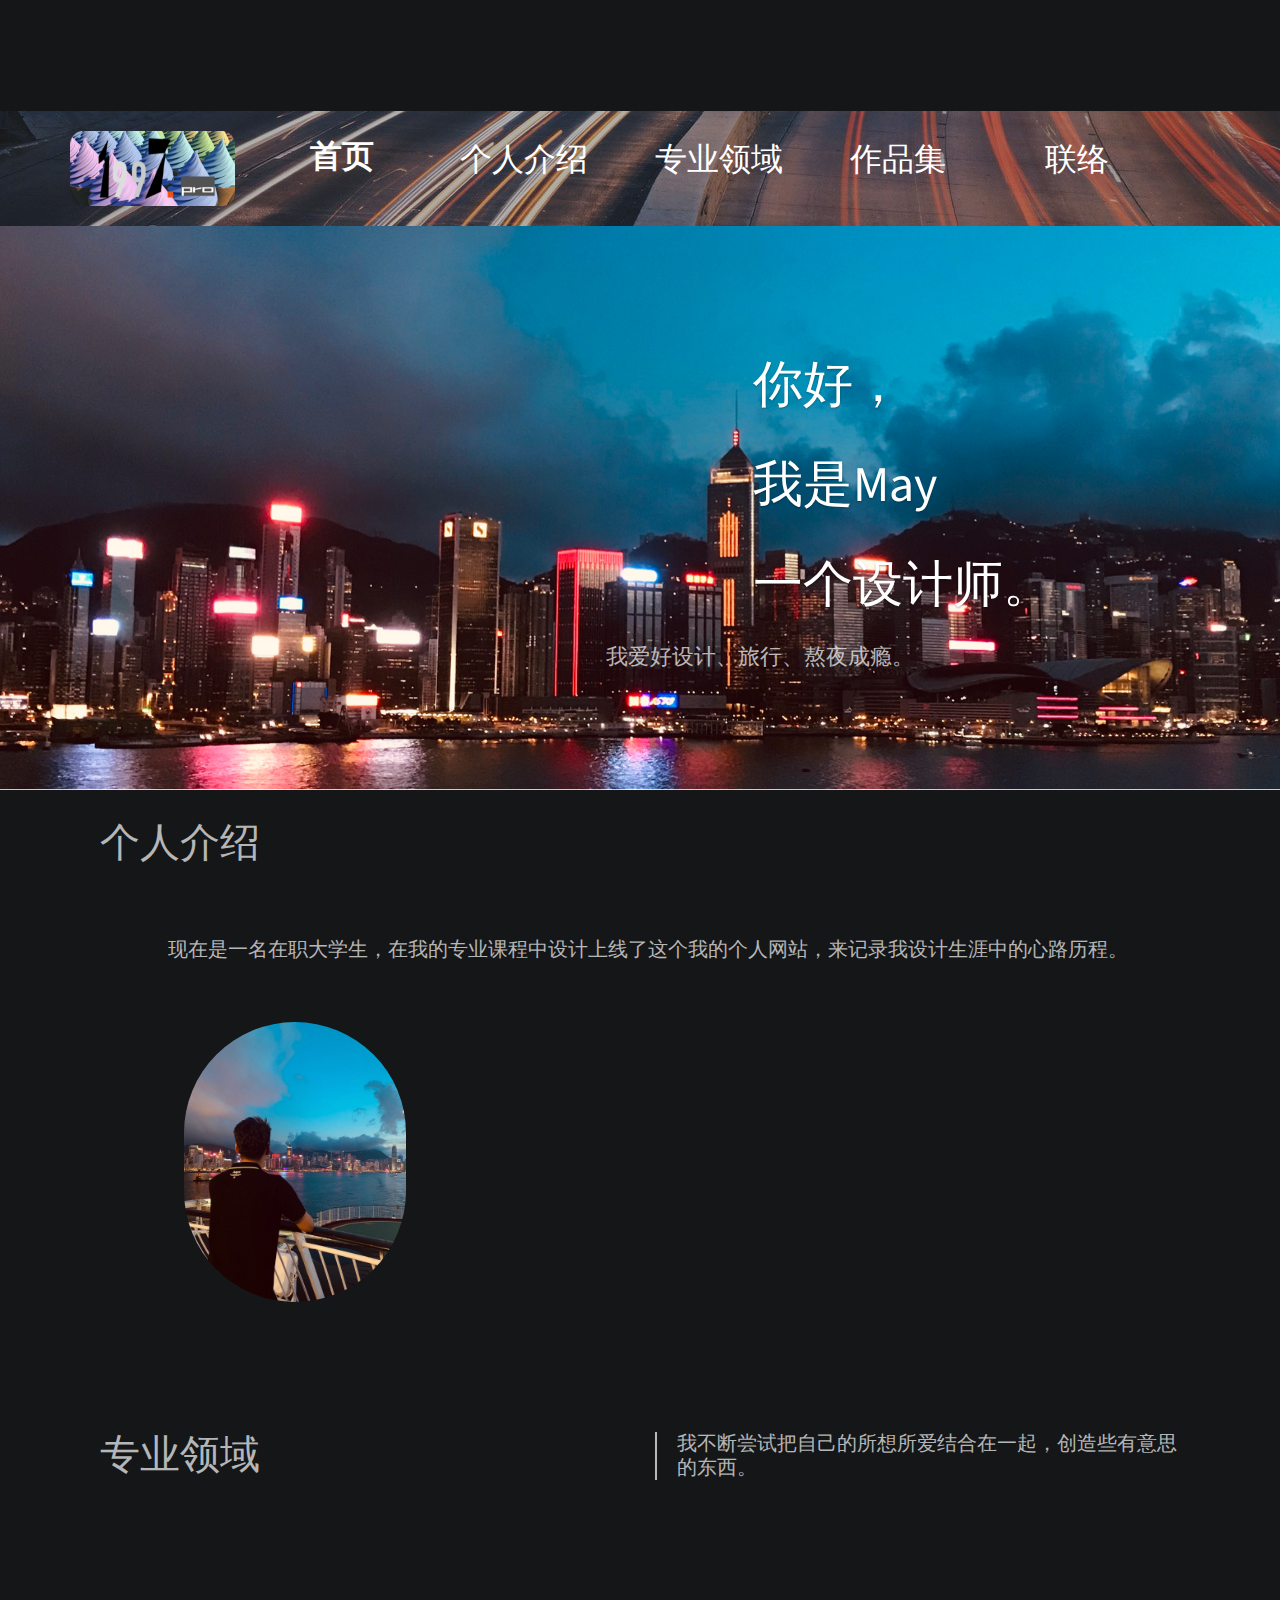
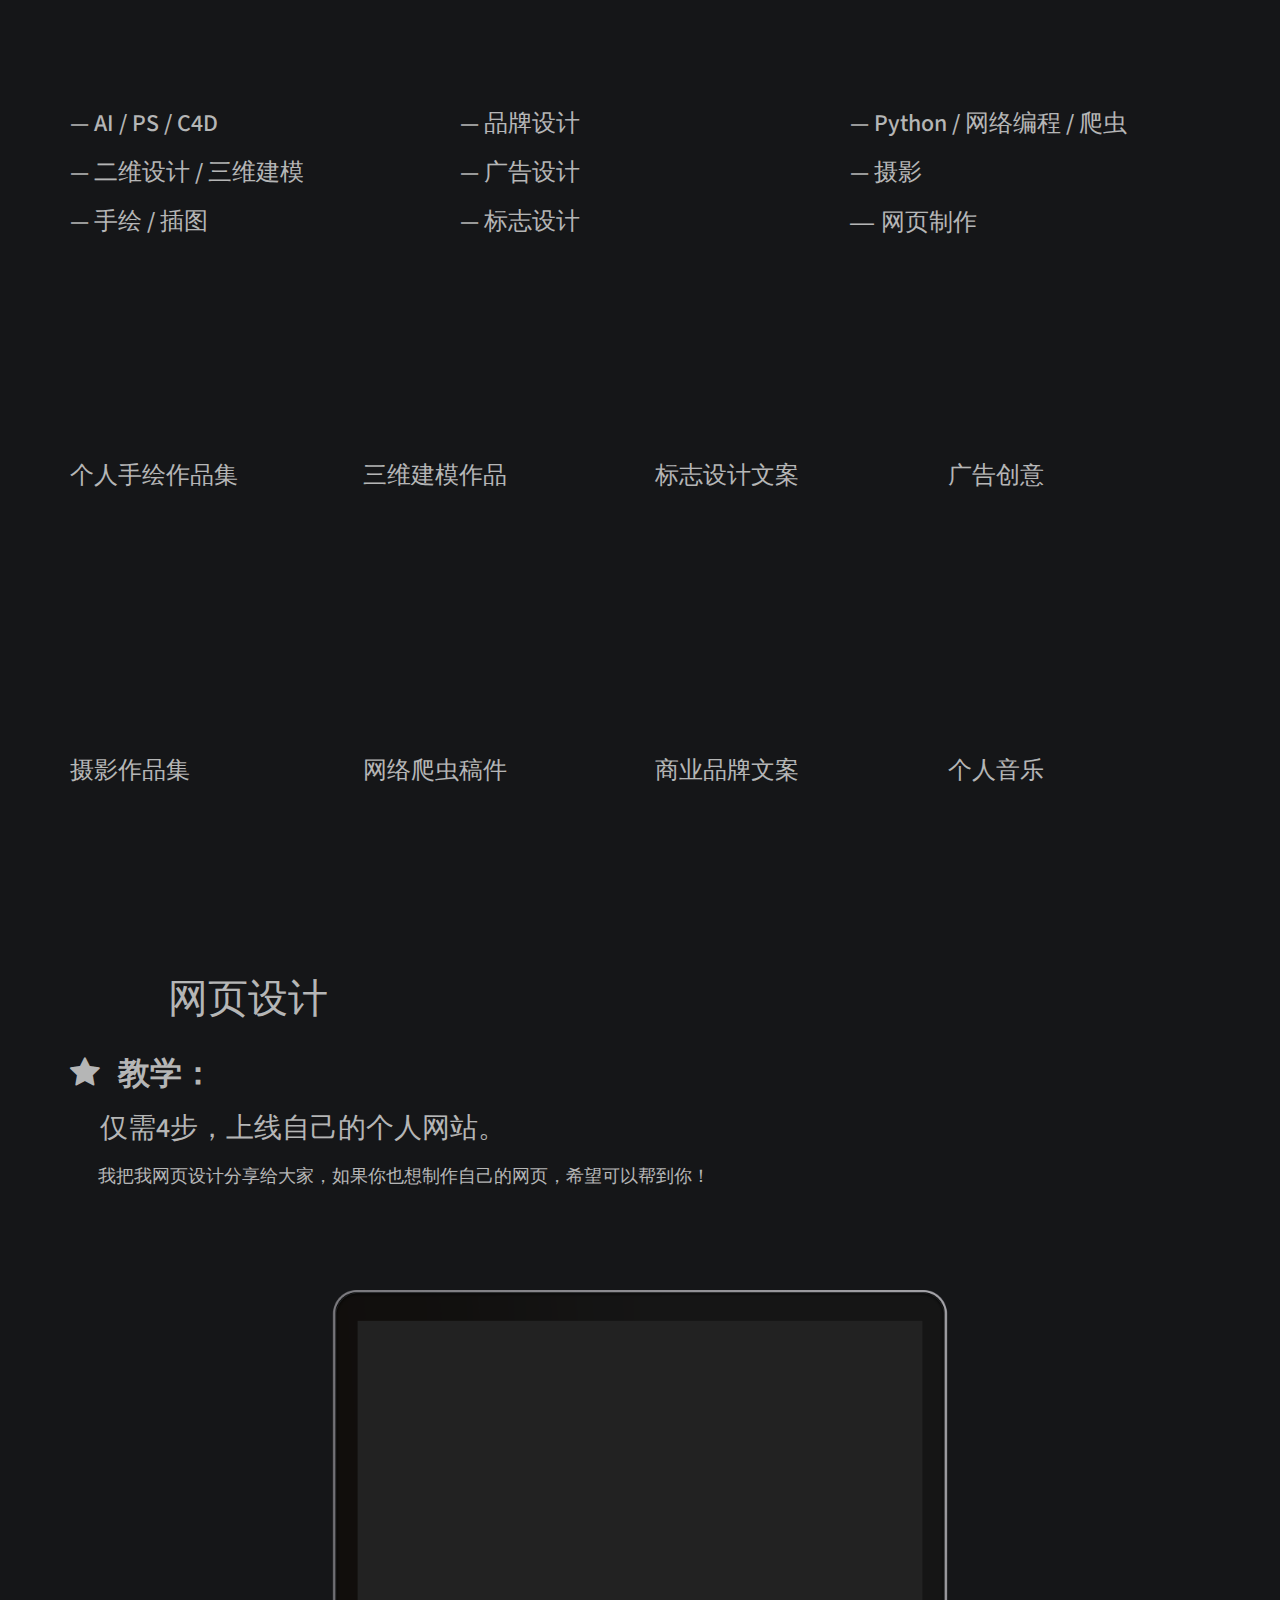
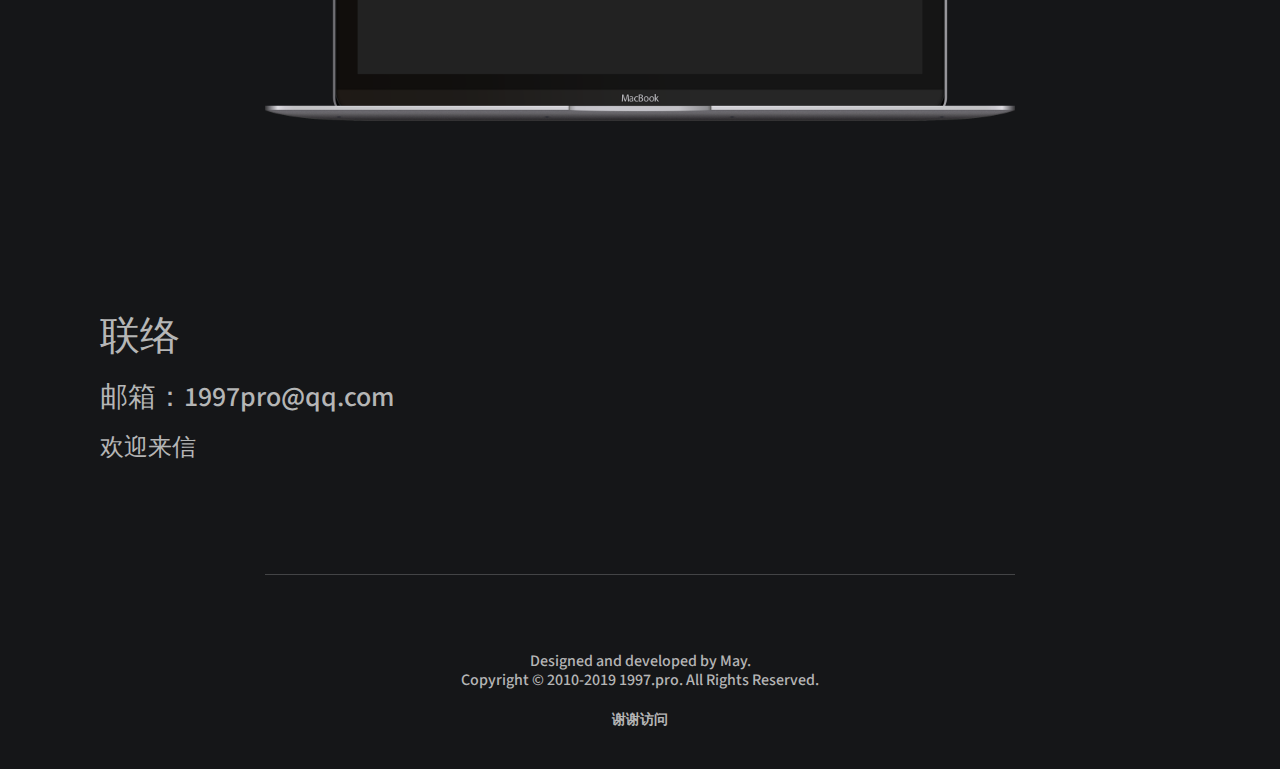
<file: mays blocs-1/index.html>
<!doctype html>
<html lang="zh">
<head>
    <meta charset="utf-8">
    <meta name="keywords" content="">
    <meta name="description" content="个人网站">
    <meta name="viewport" content="width=device-width, initial-scale=1.0, viewport-fit=cover">
    <link rel="shortcut icon" type="image/png" href="favicon.png">
    
	<link rel="stylesheet" type="text/css" href="./css/bootstrap.min.css?7215">
	<link rel="stylesheet" type="text/css" href="style.css?9605">
	<link rel="stylesheet" type="text/css" href="./css/animate.min.css?2375">
	<link rel="stylesheet" type="text/css" href="./css/font-awesome.min.css">
	<link href='https://fonts.googleapis.com/css?family=Source+Sans+Pro&display=swap&subset=latin,latin-ext' rel='stylesheet' type='text/css'>
    <title>寇兆毅</title>


    
<!-- Analytics -->
 
<!-- Analytics END -->
    
</head>
<body>
<!-- Main container -->
<div class="page-container">
    
<!-- bloc-0 -->
<div class="bloc none full-width-bloc bj1 bg-矩形 d-bloc" id="bloc-0">
	<div class="container bloc-sm">
		<div class="row row-style">
			<div class="col animated zoomIn none" data-appear-anim-style="zoomIn">
			</div>
		</div>
	</div>
</div>
<!-- bloc-0 END -->

<!-- bloc-1 -->
<div class="bloc bg-highway d-bloc" id="bloc-1">
	<div class="container bloc-sm">
		<div class="row">
			<div class="col-md-2">
				<img src="img/lazyload-ph.png" data-src="img/标志.png" class="img-fluid mx-auto d-block img-style lazyload" />
			</div>
			<div class="col-md-2 offset-lg-0 ye">
				<h2 class="mg-md h2-style tc-white">
					首页
				</h2>
			</div>
			<div class="col-md-2">
				<h2 class="mg-md h2-个人介绍-style tc-white">
					个人介绍
				</h2>
			</div>
			<div class="col-md-2">
				<h2 class="mg-md h2-专业领域-style tc-white">
					专业领域
				</h2>
			</div>
			<div class="col-md-2">
				<h2 class="mg-md h2-bloc-1-style tc-white">
					作品集
				</h2>
			</div>
			<div class="col-md-2">
				<h2 class="mg-md h2-5-style tc-white">
					联络
				</h2>
			</div>
		</div>
	</div>
</div>
<!-- bloc-1 END -->

<!-- ScrollToTop Button -->
<a class="bloc-button btn btn-d scrollToTop" onclick="scrollToTarget('1',this)"><span class="fa fa-chevron-up"></span></a>
<!-- ScrollToTop Button END-->


<!-- bloc-1 -->
<div class="bloc bg-WechatIMG9-201 d-bloc" id="bloc-1">
	<div class="container bloc-lg">
		<div class="row">
			<div class="col-md-6 col-lg-8 offset-lg-7">
				<h4 class="h3-style btn-resize-mode h1-bloc-1-style text-justify tc-white h4-style sm-shadow animated pulse mg-sm" data-appear-anim-style="pulse">
					你好，<br>我是May<br>一个设计师。<br>
				</h4>
			</div>
			<div class="col-md-6">
				<div class="row">
					<div class="align-self-end col-lg-11 offset-lg-11">
						<p class="p-style">
							我爱好设计、旅行、熬夜成瘾。
						</p>
					</div>
				</div>
			</div>
		</div>
	</div>
</div>
<!-- bloc-1 END -->

<!-- bloc-2 -->
<div class="bloc bg-矩形 d-bloc" id="bloc-2">
	<div class="container bloc-sm">
		<div class="row align-items-start">
			<div class="col-md-6 offset-lg-0 col-7">
				<h3 class="mg-md text-lg-left float-lg-none h1-style h3-个人介绍-style">
					个人介绍
				</h3>
			</div>
		</div>
	</div>
</div>
<!-- bloc-2 END -->

<!-- bloc-4 -->
<div class="bloc bg-矩形 d-bloc" id="bloc-4">
	<div class="container bloc-sm">
		<div class="row">
			<div class="col offset-lg-1">
				<h5 class="mg-md h5-style">
					现在是一名在职大学生，在我的专业课程中设计上线了这个我的个人网站，来记录我设计生涯中的心路历程。
				</h5>
			</div>
		</div>
	</div>
</div>
<!-- bloc-4 END -->

<!-- Bloc Group -->

<!-- Bloc Group -->
<div class="bloc-group">

<!-- bloc-3 -->
<div class="bloc bloc-tile-3 none bg-矩形 d-bloc" id="bloc-3">
	<div class="container bloc-sm">
		<div class="row">
			<div class="col-12 h7 offset-lg-2">
				<img src="img/lazyload-ph.png" data-src="img/IMG_2497.JPG" class="img-fluid mx-auto d-block img-img-24-style lazyload" />
			</div>
		</div>
	</div>
</div>
<!-- bloc-3 END -->

<!-- bloc-4 -->
<div class="bloc bloc-tile-3 none bg-矩形 d-bloc" id="bloc-4">
	<div class="container bloc-sm">
		<div class="row">
			<div class="col-12 offset-lg-1">
				<ul class="list-unstyled">
					<li>
						<h5 class="mg-md h3-bloc-4-style">
							<br>
						</h5>
					</li>
					<li>
					</li>
				</ul>
			</div>
		</div>
	</div>
</div>
<!-- bloc-4 END -->

<!-- bloc-5 -->
<div class="bloc bloc-tile-3 bg-矩形 d-bloc h7" id="bloc-5">
	<div class="container bloc-sm">
		<div class="row">
			<div class="col-12">
				<h3 class="mg-md">
					<br>
				</h3>
			</div>
		</div>
	</div>
</div>
<!-- bloc-5 END -->
</div>
<!-- Bloc Group END -->

<!-- bloc-6 -->
<div class="bloc bg-矩形 d-bloc" id="bloc-6">
	<div class="container bloc-lg">
		<div class="row">
			<div class="col-md-6 offset-lg-0">
				<h1 class="mg-md h3-个人介绍-style">
					专业领域
				</h1>
			</div>
			<div class="col-md-6">
				<div class="blockquote">
					<h5 class="mg-md h2-bloc-6-style">
						我不断尝试把自己的所想所爱结合在一起，创造些有意思的东西。
					</h5>
				</div>
			</div>
		</div>
	</div>
</div>
<!-- bloc-6 END -->

<!-- bloc-7 -->
<div class="bloc bg-矩形 d-bloc" id="bloc-7">
	<div class="container bloc-lg">
		<div class="row">
			<div class="col-12">
				<div class="row">
					<div class="col">
						<ul class="list-unstyled">
							<li>
								<h4 class="mg-md h4-—-ai-ps-c4d-style">
									— AI / PS / C4D
								</h4>
							</li>
							<li>
								<h4 class="mg-md h4-—-二维设计-三维建模-style">
									— 二维设计 / 三维建模
								</h4>
							</li>
							<li>
								<h4 class="mg-md h4-—-手绘-插图-style">
									— 手绘 / 插图
								</h4>
							</li>
						</ul>
					</div>
					<div class="col">
						<ul class="list-unstyled">
							<li>
								<h4 class="mg-md h4-—-品牌设计-style">
									— 品牌设计
								</h4>
							</li>
							<li>
								<h4 class="mg-md h4-—-广告设计-style">
									— 广告设计
								</h4>
							</li>
							<li>
								<h4 class="mg-md h4-—-标志设计-style">
									— 标志设计
								</h4>
							</li>
						</ul>
					</div>
					<div class="col">
						<ul class="list-unstyled">
							<li>
								<h4 class="mg-md h4-bloc-7-style">
									— Python / 网络编程 / 爬虫
								</h4>
							</li>
							<li>
								<h4 class="mg-md h4-—-摄影-style">
									— 摄影
								</h4>
								<h4 class="mg-md h4-—-网页制作-style">
									— 网页制作
								</h4>
							</li>
						</ul>
					</div>
				</div>
			</div>
		</div>
		<div class="row voffset">
			<div class="col-lg-3 col-md-6">
				<a href="#" data-lightbox="img/01afb1554c20f3000001bf72b80767.jpg@2o.jpg" data-gallery-id="gallery-1"><img src="img/lazyload-ph.png" data-src="img/01afb1554c20f3000001bf72b80767.jpg@2o.jpg" class="img-fluid mx-auto d-block img-bloc-7-style lazyload" /></a>
				<h4 class="mg-md h4-个人手绘作品集-style">
					个人手绘作品集
				</h4>
				<p>
					<br>
				</p>
			</div>
			<div class="col-lg-3 col-md-6 mt-1 mt-md-0">
				<a href="#" data-lightbox="img/017f205be10c16a80121ab5d1156a8.jpg@1280w_1l_2o_100sh.jpg" data-gallery-id="gallery-1"><img src="img/lazyload-ph.png" data-src="img/017f205be10c16a80121ab5d1156a8.jpg@1280w_1l_2o_100sh.jpg" class="img-fluid mx-auto d-block img-5-style lazyload" /></a>
				<h4 class="mg-md h4-三维建模作品-style">
					三维建模作品
				</h4>
				<p>
					<br>
				</p>
			</div>
			<div class="col-lg-3 col-md-6 mt-1 mt-md-4 mt-lg-0">
				<a href="#" data-lightbox="img/0167635b3ac2c9a80121b9942c424f.jpg@2o.jpg" data-gallery-id="gallery-1"><img src="img/lazyload-ph.png" data-src="img/0167635b3ac2c9a80121b9942c424f.jpg@2o.jpg" class="img-fluid mx-auto d-block img-6-style lazyload" /></a>
				<h4 class="mg-md h4-标志设计文案-style">
					标志设计文案
				</h4>
				<p>
					<br>
				</p>
			</div>
			<div class="col-lg-3 col-md-6 mt-1 mt-md-4 mt-lg-0">
				<a href="#" data-lightbox="img/01cc295b34b153a80121b994129256.jpg@2o.jpg" data-gallery-id="gallery-1"><img src="img/lazyload-ph.png" data-src="img/01cc295b34b153a80121b994129256.jpg@2o.jpg" class="img-fluid mx-auto d-block img-7-style lazyload" /></a>
				<h4 class="mg-md h4-广告创意-style">
					广告创意
				</h4>
				<p>
					<br>
				</p>
			</div>
		</div>
		<div class="row voffset">
			<div class="col-lg-3 col-md-6">
				<a href="#" data-lightbox="img/WechatIMG10.jpeg" data-gallery-id="gallery-1"><img src="img/lazyload-ph.png" data-src="img/WechatIMG10.jpeg" class="img-fluid mx-auto d-block img-wechatimg-style lazyload" /></a>
				<h4 class="mg-md h4-摄影作品集-style">
					摄影作品集
				</h4>
				<p>
					<br>
				</p>
			</div>
			<div class="col-lg-3 col-md-6 mt-1 mt-md-0">
				<a href="#" data-lightbox="img/4EE30A809941253CA825EBE54BC04E52.png" data-gallery-id="gallery-1"><img src="img/lazyload-ph.png" data-src="img/4EE30A809941253CA825EBE54BC04E52.png" class="img-fluid mx-auto d-block img-9-style lazyload" /></a>
				<h4 class="mg-md h4-网络爬虫稿件-style">
					网络爬虫稿件
				</h4>
				<p>
					<br>
				</p>
			</div>
			<div class="col-lg-3 col-md-6 mt-1 mt-md-4 mt-lg-0">
				<a href="#" data-lightbox="img/01fb1855432a6c0000019ae9c490a2.jpg@1280w_1l_2o_100sh.jpg" data-gallery-id="gallery-1"><img src="img/lazyload-ph.png" data-src="img/01fb1855432a6c0000019ae9c490a2.jpg@1280w_1l_2o_100sh.jpg" class="img-fluid mx-auto d-block img-10-style lazyload" /></a>
				<h4 class="mg-md h4-商业品牌文案-style">
					商业品牌文案
				</h4>
				<p>
					<br>
				</p>
			</div>
			<div class="col-lg-3 col-md-6 mt-1 mt-md-4 mt-lg-0">
				<a href="#" data-lightbox="img/01f3415d6b9413a801211f9e003e6b.jpg@2o.jpg" data-gallery-id="gallery-1"><img src="img/lazyload-ph.png" data-src="img/01f3415d6b9413a801211f9e003e6b.jpg@2o.jpg" class="img-fluid mx-auto d-block img-11-style lazyload" /></a>
				<h4 class="mg-md h4-个人音乐-style">
					个人音乐
				</h4>
				<p>
					<br>
				</p>
			</div>
		</div>
	</div>
</div>
<!-- bloc-7 END -->

<!-- bloc-8 -->
<div class="bloc bloc-fill-screen bg-矩形 d-bloc" id="bloc-8">
	<div class="container fill-bloc-top-edge">
		<div class="row">
			<div class="col-12">
				<div class="row">
					<div class="col-12 col-lg-3 offset-lg-1">
						<h1 class="mg-md h2-网页设计-style">
							网页设计
						</h1>
					</div>
				</div>
			</div>
		</div>
	</div>
	<div class="container">
		<div class="row">
			<div class="col-lg-12">
				<h2 class="mg-md">
					<span class="fa fa-star"></span>&nbsp; <strong>教学：</strong><br>
				</h2>
				<h3 class="mg-md float-none text-center text-lg-left h3-bloc-8-style">
					&nbsp; &nbsp; &nbsp;仅需4步，上线自己的个人网站。
				</h3>
				<h2 class="mg-md h2-bloc-8-style">
					&nbsp; &nbsp; &nbsp; &nbsp;我把我网页设计分享给大家，如果你也想制作自己的网页，希望可以帮到你！
				</h2>
			</div>
			<div class="offset-md-2 col-md-8 col-lg-8 offset-lg-2">
				<div class="mx-auto d-block blocsapp-device blocsapp-device-mb mb-space-grey">
					<img src="img/lazyload-ph.png" data-src="img/首页.png" class="img-fluid lazyload" />
				</div>
				<div class="form-group">
				</div>
			</div>
		</div>
	</div>
	<div class="container fill-bloc-bottom-edge">
		<div class="row">
			<div class="col-12">
				<div class="text-center">
				</div>
			</div>
		</div>
	</div>
</div>
<!-- bloc-8 END -->

<!-- bloc-10 -->
<div class="bloc g-g bg-矩形 d-bloc" id="bloc-10">
	<div class="container bloc-md">
		<div class="row">
			<div class="col-lg-6 align-self-center col-md-7">
				<h1 class="mg-md text-center text-md-left h1-2-style">
					联络
				</h1>
				<h3 class="mg-md float-none text-center text-md-left h3-1997pro-qq-com-style">
					邮箱：1997pro@qq.com
				</h3>
				<div class="text-center text-lg-left text-md-left d-block">
					<h4 class="mg-md h4-欢迎来信-style">
						欢迎来信
					</h4>
				</div>
			</div>
		</div>
	</div>
</div>
<!-- bloc-10 END -->

<!-- bloc-11 -->
<div class="bloc bg-矩形 d-bloc" id="bloc-11">
	<div class="container bloc-sm">
		<div class="row">
			<div class="col-12 col-11 col-lg-8 offset-lg-2">
				<div class="divider-h">
					<span class="divider"></span>
				</div>
			</div>
		</div>
	</div>
</div>
<!-- bloc-11 END -->

<!-- bloc-12 -->
<div class="bloc bg-矩形 d-bloc" id="bloc-12">
	<div class="container bloc-sm">
		<div class="row">
			<div class="col-12 col-11 col-lg-8 offset-lg-2">
				<h6 class="mg-md text-center  h6-style">
					Designed and developed by May.<br>Copyright © 2010-2019 1997.pro. All Rights Reserved.<br>
				</h6>
				<h4 class="mg-md text-center  h4-谢谢访问-style">
					<strong>谢谢访问<br></strong>
				</h4>
			</div>
		</div>
	</div>
</div>
<!-- bloc-12 END -->

</div>
<!-- Main container END -->
    

<script src="./js/jquery-3.3.1.min.js?5694"></script>
<script src="./js/bootstrap.bundle.min.js?1678"></script>
<script src="./js/blocs.min.js?4586"></script>
<script src="./js/jquery.touchSwipe.min.js" defer></script>
<script src="./js/lazysizes.min.js" defer></script>
<!-- Additional JS END -->



<!-- Preloader -->
<div id="page-loading-blocs-notifaction" class="page-preloader"></div>
<!-- Preloader END -->

</body>
</html>
</file>
<file: mays blocs-1/style.css>
/*-----------------------------------------------------------------------------------
	    mays blocs-1
        Built with Blocs
-----------------------------------------------------------------------------------*/
 
body{
	margin:0;
	padding:0;
    background:#FFFFFF;
    overflow-x:hidden;
    -webkit-font-smoothing: antialiased;
    -moz-osx-font-smoothing: grayscale;
}
.page-container{overflow-x:hidden;} /* Prevents unwanted scroll space when scroll FX used. */
a,button{transition: background .3s ease-in-out;outline: none!important;} /* Prevent ugly blue glow on chrome and safari */
a:hover{text-decoration: none; cursor:pointer;}


/* Preloader */

.page-preloader{position: fixed;top: 0;bottom: 0;width: 100%;z-index:100000;background:#FFFFFF url("img/pageload-spinner.gif") no-repeat center center;}

/* = Blocs
-------------------------------------------------------------- */

.bloc{
	width:100%;
	clear:both;
	background: 50% 50% no-repeat;
	padding:0 50px;
	-webkit-background-size: cover;
	-moz-background-size: cover;
	-o-background-size: cover;
	background-size: cover;
	position:relative;
	display:flex;
}
.bloc .container{
	padding-left:0;
	padding-right:0;
}


/* Sizes */

.bloc-lg{
	padding:100px 50px;
}
.bloc-md{
	padding:50px;
}
.bloc-sm{
	padding:20px 50px;
}

/* = Full Screen Blocs 
-------------------------------------------------------------- */

.bloc-fill-screen{
	min-height:100vh;
	display: flex;
	flex-direction: column;
	padding-top:20px;
	padding-bottom:20px;
}
.bloc-fill-screen > .container{
	align-self: flex-middle;
	flex-grow: 1;
	display: flex;
}
.bloc-fill-screen > .container > .row{
	flex-grow: 1;
	align-self: center;
	width:100%;
}
.bloc-fill-screen .fill-bloc-top-edge, .bloc-fill-screen .fill-bloc-bottom-edge{
	flex-grow: 0;
}
.bloc-fill-screen .fill-bloc-top-edge{
	align-self: flex-start;
}
.bloc-fill-screen .fill-bloc-bottom-edge{
	align-self: flex-end;
}

/* = Full Width Blocs 
-------------------------------------------------------------- */

.full-width-bloc{
	padding-left:0;
	padding-right:0;
}
.full-width-bloc .row{
	margin-left:0;
	margin-right:0;
}
.full-width-bloc .container{
	width:100%;
	max-width:100%!important;
}
.full-width-bloc .carousel img{
	width:100%;
	height:auto;
}


/* Group Styles */

.bloc-group{
	display:flex;
}
.bloc-tile-2{
	width:50%;
}
.bloc-tile-3{
	width:33.33333333%;
}
.bloc-tile-4{
	width:25%;
}
.bloc-tile-2 .container, .bloc-tile-3 .container, .bloc-tile-4 .container{
	width:100%;
}


/* Dark theme */

.d-bloc{
	color:rgba(255,255,255,.7);
}
.d-bloc button:hover{
	color:rgba(255,255,255,.9);
}
.d-bloc .icon-round,.d-bloc .icon-square,.d-bloc .icon-rounded,.d-bloc .icon-semi-rounded-a,.d-bloc .icon-semi-rounded-b{
	border-color:rgba(255,255,255,.9);
}
.d-bloc .divider-h span{
	border-color:rgba(255,255,255,.2);
}
.d-bloc .a-btn,.d-bloc .navbar a, .d-bloc a .icon-sm, .d-bloc a .icon-md, .d-bloc a .icon-lg, .d-bloc a .icon-xl, .d-bloc h1 a, .d-bloc h2 a, .d-bloc h3 a, .d-bloc h4 a, .d-bloc h5 a, .d-bloc h6 a, .d-bloc p a{
	color:rgba(255,255,255,.6);
}
.d-bloc .a-btn:hover,.d-bloc .navbar a:hover,.d-bloc a:hover .icon-sm, .d-bloc a:hover .icon-md, .d-bloc a:hover .icon-lg, .d-bloc a:hover .icon-xl, .d-bloc h1 a:hover, .d-bloc h2 a:hover, .d-bloc h3 a:hover, .d-bloc h4 a:hover, .d-bloc h5 a:hover, .d-bloc h6 a:hover, .d-bloc p a:hover{
	color:rgba(255,255,255,1);
}
.d-bloc .navbar-toggle .icon-bar{
	background:rgba(255,255,255,1);
}
.d-bloc .btn-wire,.d-bloc .btn-wire:hover{
	color:rgba(255,255,255,1);
	border-color:rgba(255,255,255,1);
}
.d-bloc .card{
	color:rgba(0,0,0,.5);
}
.d-bloc .card button:hover{
	color:rgba(0,0,0,.7);
}
.d-bloc .card icon{
	border-color:rgba(0,0,0,.7);
}
.d-bloc .card .divider-h span{
	border-color:rgba(0,0,0,.1);
}
.d-bloc .card .a-btn{
	color:rgba(0,0,0,.6);
}
.d-bloc .card .a-btn:hover{
	color:rgba(0,0,0,1);
}
.d-bloc .card .btn-wire, .d-bloc .card .btn-wire:hover{
	color:rgba(0,0,0,.7);
	border-color:rgba(0,0,0,.3);
}

/* Row Margin Offsets */

.voffset{
	margin-top:30px;
}


/* = NavBar
-------------------------------------------------------------- */

.hero .hero-nav{
	padding-left:inherit;
	padding-right:inherit;
}
/* Handle Multi Level Navigation */.navbar-light .navbar-nav .nav-link {
	color: rgb(64, 64, 64);
}
.btco-menu li > a {
	padding: 10px 15px;
	color: #000;
}
.btco-menu .active a:focus,.btco-menu li a:focus ,.navbar > .show > a:focus{
	background: transparent;
	outline: 0;
}
.dropdown-menu .show > .dropdown-toggle::after{
	transform: rotate(-90deg);
}

/* = Bric adjustment margins
-------------------------------------------------------------- */

.mg-sm{
	margin-top:10px;
	margin-bottom:5px;
}
.mg-md{
	margin-top:10px;
	margin-bottom:20px;
}

/* = Buttons
-------------------------------------------------------------- */

.btn-d,.btn-d:hover,.btn-d:focus{
	color:#FFF;
	background:rgba(0,0,0,.3);
}

/* Prevent ugly blue glow on chrome and safari */
button{
	outline: none!important;
}




/* = Text & Icon Styles
-------------------------------------------------------------- */
.sm-shadow{
	text-shadow:0 1px 2px rgba(0,0,0,.3);
}
.blockquote{
	padding:0 20px;
	border-left:2px solid;
}
.blockquote.text-right{
	border-left:0;
	border-right:2px solid;
}


.card-sq, .card-sq .card-header, .card-sq .card-footer{
	border-radius:0;
}
.card-rd{
	border-radius:30px;
}
.card-rd .card-header{
	border-radius:29px 29px 0 0;
}
.card-rd .card-footer{
	border-radius:0 0 29px 29px;
}

/* = Dividers
-------------------------------------------------------------- */
.divider-h{
	padding:20px 0;
	width:100%;
	display:inline-block;
}
.divider-h span{
	display: block;
	border-top:1px solid transparent;
}
.divider-half{
	width: 50%;
	margin: 0 auto;
}
.dropdown-menu .divider-h,.dropdown-menu .divider-half{
	padding:0;
}




/* ScrollToTop button */

.scrollToTop{
	width:40px;
	height:40px;
	position:fixed;
	bottom:20px;
	right:20px;
	opacity: 0;
	z-index: 500;
	transition: all .3s ease-in-out;
}
.scrollToTop span{
	margin-top: 6px;
}
.showScrollTop{
	font-size: 14px;
	opacity: 1;
}
/* = MacBook Devices
-------------------------------------------------------------- */

.blocsapp-device-mb{
	background-repeat:no-repeat;
	background-size:contain;
	background-position:center;
	display: block;
	width:100%;
	height:auto;
	padding: 3.6% 15% 7.5%;
}
.blocsapp-device-mb img{
	width:100%;
	height:auto;
	margin: 0 auto;
}
.blocsapp-device-mb .embed-responsive{
	padding-bottom: 65%;
	width: 103.1%;
	left: -1.5%;
}
/* = MacBook Space Grey
-------------------------------------------------------------- */

.mb-space-grey{
	background-image:url("img/Apple-Macbook-Space-Grey.png");
}
/* = Lightbox
-------------------------------------------------------------- */

a[data-lightbox]{
	position: relative;
	display: block;
	text-align: center;
}
a[data-lightbox]:hover::before{
	content:"+";
	font-family: "HelveticaNeue-Light", "Helvetica Neue Light", "Helvetica Neue", Helvetica, Arial;
	font-size:32px;
	line-height: 42px;
	width:50px;
	height:50px;
	margin-left:-25px;
	border-radius: 50%;
	background:rgba(0,0,0,.6);
	color:#FFF;
	font-weight:100;
	z-index: 1;
	position: absolute;
	top: 50%;
	left: 50%;
	transform: translateY(-50%);
	-webkit-transform: translateY(-50%);
}
a[data-lightbox]:hover img{
	opacity: 0.6;
	-webkit-animation-fill-mode: none;
	animation-fill-mode:none;
}
.lightbox-caption{
	padding: 20px;
	color: #FFF;
	background: rgba(0,0,0,.5);
	position: absolute;
	left: 15px;
	right: 15px;
	bottom: 5px;
}
.close-lightbox{
	color:#FFF;
	font-size: 30px;
	position: absolute;
	top:20px;
	right:20px;
	z-index: 20;
	background:rgba(0,0,0,.5);
	border:none;
	line-height: 30px;
	padding:0 9px 5px;
	opacity: 0.3;
	border-radius:.25rem;
}
.close-lightbox:hover,.next-lightbox:hover, .prev-lightbox:hover{
	opacity: 1.0;
	color:#FFF;
}
.next-lightbox, .prev-lightbox{
	font-size:20px;
	color:rgba(255,255,255,.9);
	background:rgba(0,0,0,.5);
	transition: all .2s ease-in-out;
	position: absolute;
	top:45%;
	z-index:1;
	opacity: 0.4;
	border-radius:.25rem;
}
.next-lightbox{
	padding:6px 8px 1px 13px;
	right:25px;
}
.prev-lightbox{
	padding:6px 13px 1px 10px;
	left:25px;
}

/* = Custom Styling
-------------------------------------------------------------- */

h1,h2,h3,h4,h5,h6,p,label,.btn,a{
	font-family:"Helvetica";
}
.container{
	max-width:1140px;
}
.divider-style{
	width:100%;
}
.bei-jing{
	height:20px;
	min-height:70px;
}
.bj1{
	height:111px;
	min-height:40px;
	min-width:20px;
	font-family:"helvetica";
	padding-top:0px;
	padding-right:0px;
	padding-left:0px;
	margin:0px 0px 0px 0px;
}
.h1-style{
	width:100%;
	font-size:22px;
	font-family:"Source Sans Pro";
}
.h3-style{
	font-family:"Source Sans Pro";
	font-size:70px;
	width:100%;
	text-transform:none;
	font-weight:normal;
	line-height:100px;
	text-align:justify;
	padding:0px 0px 0px 0px;
}
.yang-shi{
	text-shadow:0px 0px 0px #000000;
	margin-bottom:0px;
	padding-bottom:0px;
	padding-top:0px;
	margin-top:0px;
}
.img-style{
	width:180px;
	height:75px;
}
.h1-bloc-1-style{
	width:100%;
	letter-spacing:0px;
	text-indent:px;
}
.h3-style:hover{
}
.h3-style:active{
}
.h4-style{
	width:100%;
	font-size:50px;
}
.p-style{
	font-size:22px;
	font-family:"Source Sans Pro";
}
.img-img-24-style{
	height:280px;
	width:222px;
	border-radius:141px 141px 141px 141px;
}
.feature-col-mt{
	margin-top:29px;
}
.hero-first-col-mb{
	margin-bottom:30px;
}
.img-bloc-7-style{
	height:166px;
}
.img-5-style{
	height:166px;
}
.img-6-style{
	height:166px;
}
.img-7-style{
	height:166px;
	width:238px;
}
.img-wechatimg-style{
	height:166px;
}
.img-9-style{
	height:166px;
}
.img-10-style{
	height:166px;
	width:238px;
}
.img-11-style{
	height:166px;
	width:238px;
}
.img-liebi-style{
	width:40px;
	padding-top:20px;
}
.h2-style{
	width:100%;
	font-weight:600;
	text-transform:none;
	direction:rtl;
	line-height:33px;
	font-family:"Source Sans Pro";
}
.h3-个人介绍-style{
	font-size:40px;
	padding-left:30px;
	font-family:"Source Sans Pro";
}
.h7{
	padding-left:60px;
}
.h2-bloc-6-style{
	font-family:"Source Sans Pro";
}
.p-bloc-4-style{
	font-family:"Source Sans Pro";
}
.h3-bloc-4-style{
	font-family:"Source Sans Pro";
}
.h1-个人成就-style{
	font-family:"Source Sans Pro";
}
.h3-1997pro-qq-com-style{
	font-family:"Source Sans Pro";
}
.h1-2-style{
	font-family:"Source Sans Pro";
}
.h4-欢迎来信-style{
	font-family:"Source Sans Pro";
}
.g-g{
	padding:1px 100px 1px 100px;
}
.k-k{
	padding-top:111px;
}
.ye{
	padding-left:60px;
}
.row-style{
	width:100%;
}
.ui{
	;
}
.h4-谢谢访问-style{
	line-height:18px;
	font-family:"Source Sans Pro";
	font-size:14px;
}
.h6-style{
	font-family:"Source Sans Pro";
}
.h3-bloc-8-style{
	font-family:"Source Sans Pro";
}
.h2-个人介绍-style{
	font-family:"Source Sans Pro";
}
.h2-专业领域-style{
	font-family:"Source Sans Pro";
}
.h2-bloc-1-style{
	font-family:"Source Sans Pro";
}
.h2-5-style{
	font-family:"Source Sans Pro";
}
.h4-摄影作品集-style{
	font-family:"Source Sans Pro";
}
.h4-个人手绘作品集-style{
	font-family:"Source Sans Pro";
}
.h4-三维建模作品-style{
	font-family:"Source Sans Pro";
}
.h4-标志设计文案-style{
	font-family:"Source Sans Pro";
}
.h4-广告创意-style{
	font-family:"Source Sans Pro";
}
.h4-网络爬虫稿件-style{
	font-family:"Source Sans Pro";
}
.h4-商业品牌文案-style{
	font-family:"Source Sans Pro";
}
.h4-个人音乐-style{
	font-family:"Source Sans Pro";
}
.h4-—-ai-ps-c4d-style{
	font-family:"Source Sans Pro";
}
.h4-—-二维设计-三维建模-style{
	font-family:"Source Sans Pro";
}
.h4-—-手绘-插图-style{
	font-family:"Source Sans Pro";
}
.h4-—-品牌设计-style{
	font-family:"Source Sans Pro";
}
.h4-—-广告设计-style{
	font-family:"Source Sans Pro";
}
.h4-—-标志设计-style{
	font-family:"Source Sans Pro";
}
.h4-bloc-7-style{
	font-family:"Source Sans Pro";
}
.h4-—-摄影-style{
	font-family:"Source Sans Pro";
}
.h2-网页设计-style{
	font-family:"Source Sans Pro";
}
.h5-style{
	font-family:"Source Sans Pro";
}
.h2-bloc-8-style{
	font-size:18px;
	font-family:"Source Sans Pro";
}

/* = Colour
-------------------------------------------------------------- */


/* Text colour styles */

.tc-white{
	color:#FFFFFF!important;
}

/* Bloc image backgrounds */

.bg-WechatIMG9-201{
	background-image:url("img/WechatIMG9%201.png");
}
.bg-矩形{
	background-image:url("img/矩形.png");
}
.bg-矩形{
	background-image:url("img/矩形.jpg");
}
.bg-highway{
	background-image:url("img/highway.jpg");
}



/* = Mobile adjustments 
-------------------------------------------------------------- */
@media (max-width: 1024px)
{
    .bloc{
        padding-left: 20px; 
        padding-right: 20px;  
    }
    .bloc.full-width-bloc, .bloc-tile-2.full-width-bloc .container, .bloc-tile-3.full-width-bloc .container, .bloc-tile-4.full-width-bloc .container{
        padding-left: 0; 
        padding-right: 0;  
    }
}
@media (max-width: 991px)
{
    .container{width:100%;}
    .page-container, #hero-bloc{overflow-x: hidden;position: relative;} /* Prevent unwanted side scroll on mobile */
    .bloc{padding-left: constant(safe-area-inset-left);padding-right: constant(safe-area-inset-right);} /* iPhone X Notch Support*/
    .bloc-group, .bloc-group .bloc{display:block;width:100%;}
}
@media (max-width: 767px)
{
    .page-container{
        overflow-x: hidden;
        position:relative;
    }
    .bloc-tile-2 .container, .bloc-tile-3 .container, .bloc-tile-4 .container{
        padding-left:0;padding-right:0;
    }
    .a-block{
        padding:0 10px;
    }
    .btn-dwn{
       display:none; 
    }
    .voffset{
        margin-top:5px;
    }
    .voffset-md{
        margin-top:20px;
    }
    .voffset-lg{
        margin-top:30px;
    }
    form{
        padding:5px;
    }
    .close-lightbox{
        display:inline-block;
    }
    .blocsapp-device-iphone5{
	   background-size: 216px 425px;
	   padding-top:60px;
	   width:216px;
	   height:425px;
    }
    .blocsapp-device-iphone5 img{
	   width: 180px;
	   height: 320px;
    }
}

@media (max-width: 991px){
	.mt-md-0{
	}
	.mt-md-4{
	}
	
}

@media (max-width: 575px){
	.mt-1{
	}
	.footer-link{
		text-align:center;
	}
	.img-style{
		width:270px;
	}
	.h4-style{
		font-size:42px;
	}
	.p-style{
		font-size:18px;
	}
	.h3-个人介绍-style{
		font-size:20px;
	}
	.h7{
		;
	}
	
}
</file>
